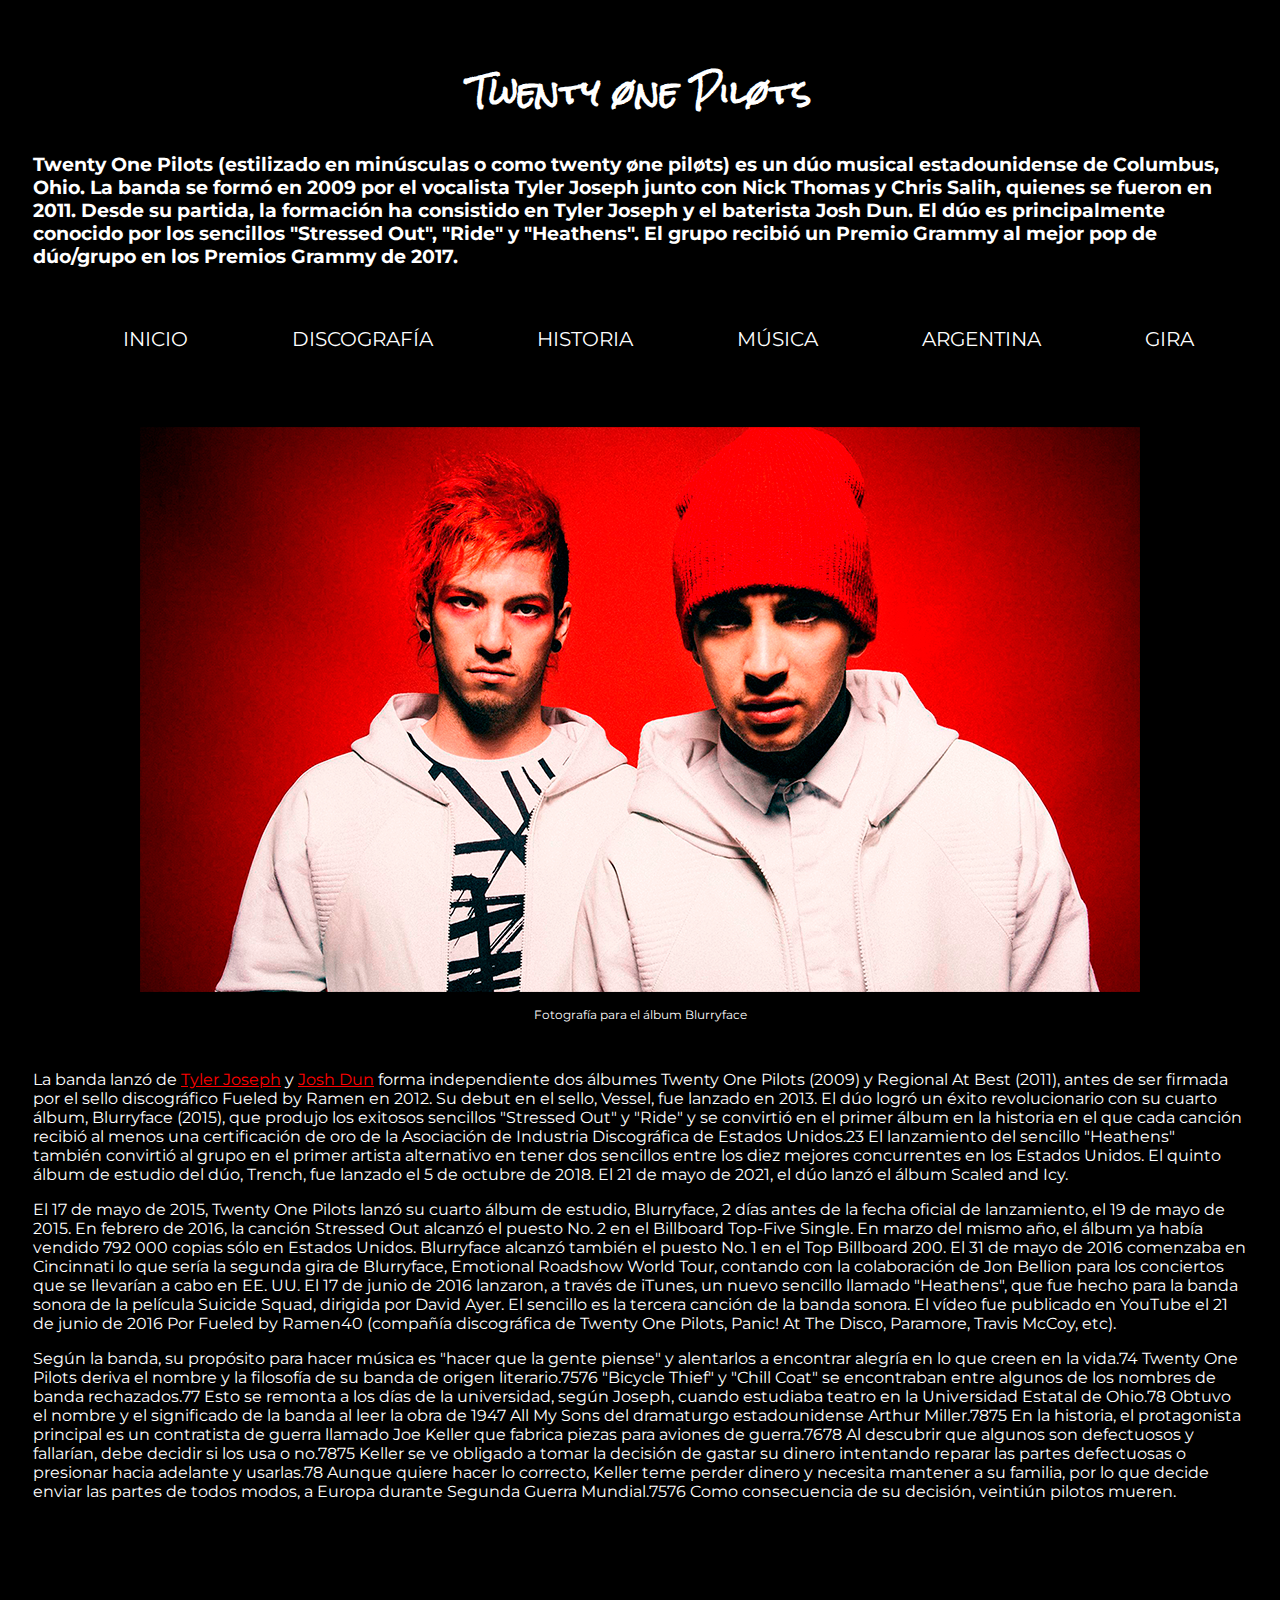
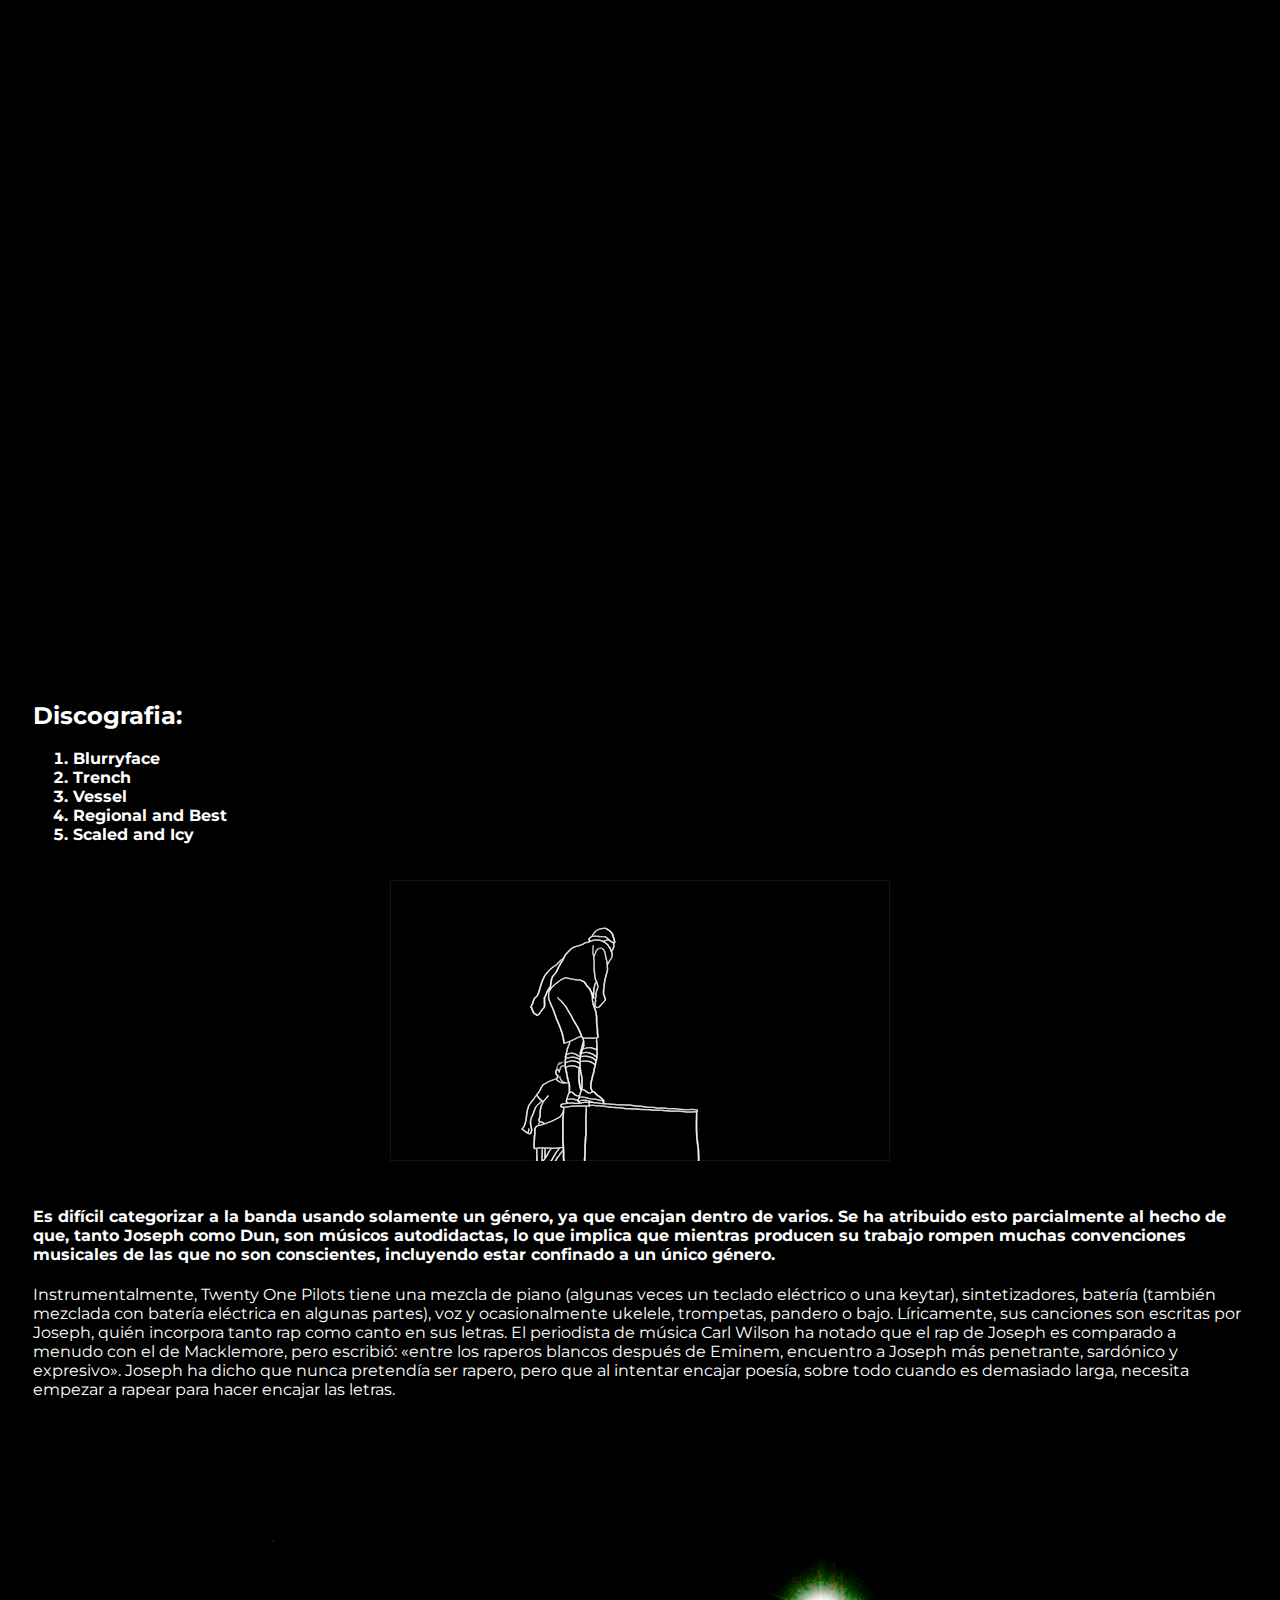
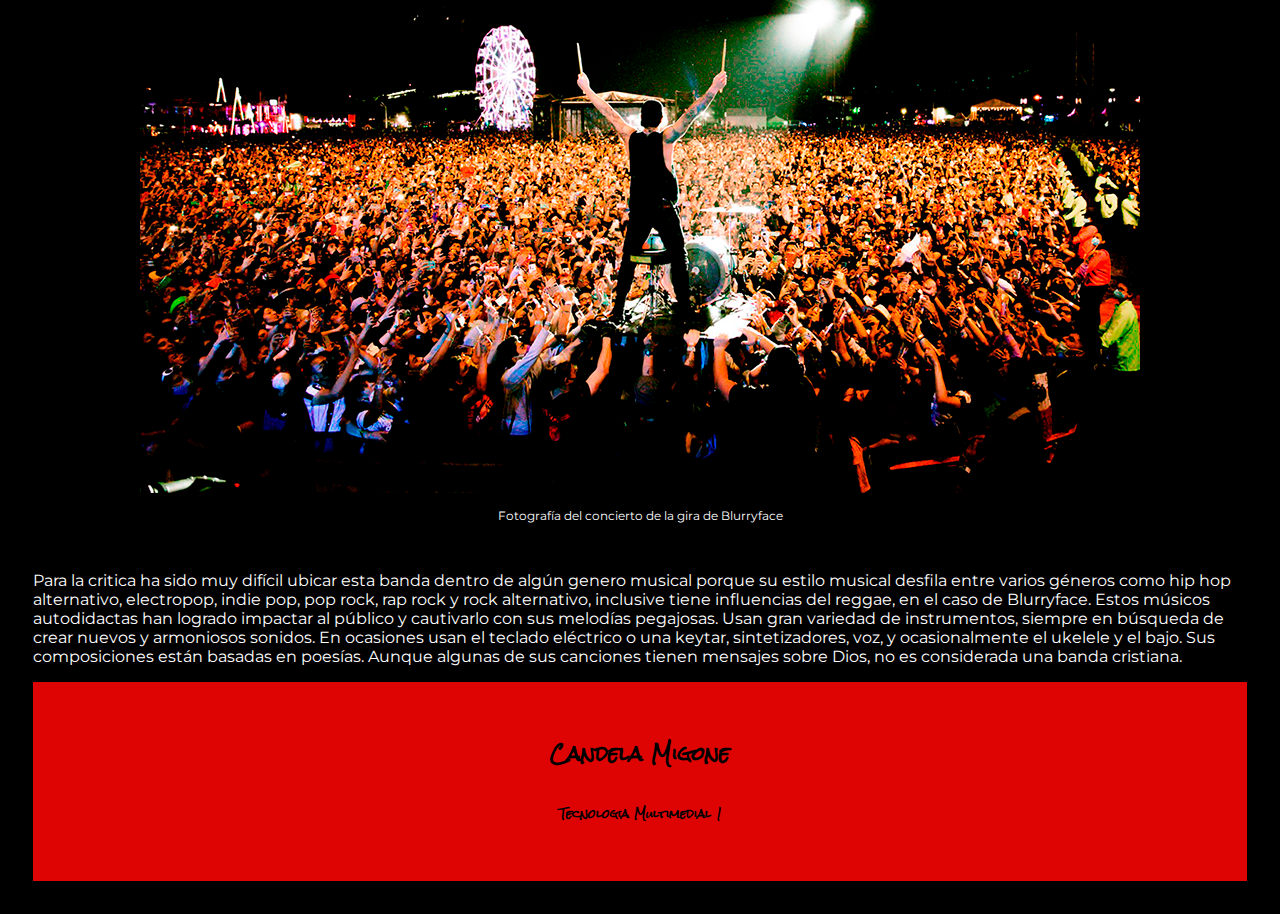
<file: index.html>
<!DOCTYPE html>
<html lang="en" dir="ltr">
  <head>
    <meta charset="utf-8">
    <title>Landing page</title>
    <link rel="stylesheet" href="css/estilos.css">
  </head>
  <body>
    <div class="contenedor">
      <div class="encabezado">
            <h1>Twenty øne Piløts</h1>
      </div>
      <div class="descripcion">
            <h3 id="Inicio">Twenty One Pilots (estilizado en minúsculas o como twenty øne piløts) es un dúo musical estadounidense de Columbus, Ohio. La banda se formó en 2009 por el vocalista Tyler Joseph junto con Nick Thomas y Chris Salih, quienes se fueron en 2011. Desde su partida, la formación ha consistido en Tyler Joseph y el baterista Josh Dun. El dúo es principalmente conocido por los sencillos "Stressed Out", "Ride" y "Heathens". El grupo recibió un Premio Grammy al mejor pop de dúo/grupo en los Premios Grammy de 2017.</h3>

      </div>
      <div class="menu">
        <ul>
          <li class="item-m"><a href="#Inicio">INICIO</a></li>
          <li class="item-m"><a href="#Discografia">DISCOGRAFÍA</a></li>
          <li class="item-m"><a href="#Historia">HISTORIA</a></li>
          <li  class="item-m"><a href="https://open.spotify.com/artist/3YQKmKGau1PzlVlkL1iodx">MÚSICA</a></li>
          <li class="item-m"><a href="#Video">ARGENTINA</a></li>
          <li  class="item-m"><a href="https://www.wegow.com/es-ar/artistas/twenty-one-pilots">GIRA</a></li>
        </ul>
      </div>
      <div class="imagenes">
        <img src="img/21.png" alt="texto alternativo">
        <p>Fotografía para el álbum Blurryface</p>
      </div>
      <div class="desarollo">
          <p id="Historia">La banda lanzó de <a href="https://es.wikipedia.org/wiki/Tyler_Joseph">Tyler Joseph</a> y <a href="https://es.wikipedia.org/wiki/Josh_Dun">Josh Dun</a> forma independiente dos álbumes Twenty One Pilots (2009) y Regional At Best (2011), antes de ser firmada por el sello discográfico Fueled by Ramen en 2012. Su debut en el sello, Vessel, fue lanzado en 2013. El dúo logró un éxito revolucionario con su cuarto álbum, Blurryface (2015), que produjo los exitosos sencillos "Stressed Out" y "Ride" y se convirtió en el primer álbum en la historia en el que cada canción recibió al menos una certificación de oro de la Asociación de Industria Discográfica de Estados Unidos.2​3​ El lanzamiento del sencillo "Heathens" también convirtió al grupo en el primer artista alternativo en tener dos sencillos entre los diez mejores concurrentes en los Estados Unidos. El quinto álbum de estudio del dúo, Trench, fue lanzado el 5 de octubre de 2018. El 21 de mayo de 2021, el dúo lanzó el álbum Scaled and Icy.</p>
            <p>El 17 de mayo de 2015, Twenty One Pilots lanzó su cuarto álbum de estudio, Blurryface, 2 días antes de la fecha oficial de lanzamiento, el 19 de mayo de 2015. En febrero de 2016, la canción Stressed Out alcanzó el puesto No. 2 en el Billboard Top-Five Single. En marzo del mismo año, el álbum ya había vendido 792 000 copias sólo en Estados Unidos. Blurryface alcanzó también el puesto No. 1 en el Top Billboard 200. El 31 de mayo de 2016 comenzaba en Cincinnati lo que sería la segunda gira de Blurryface, Emotional Roadshow World Tour, contando con la colaboración de Jon Bellion para los conciertos que se llevarían a cabo en EE. UU. El 17 de junio de 2016 lanzaron, a través de iTunes, un nuevo sencillo llamado "Heathens", que fue hecho para la banda sonora de la película Suicide Squad, dirigida por David Ayer. El sencillo es la tercera canción de la banda sonora. El vídeo fue publicado en YouTube el 21 de junio de 2016 Por Fueled by Ramen40​ (compañía discográfica de Twenty One Pilots, Panic! At The Disco, Paramore, Travis McCoy, etc).</p>
              <p>Según la banda, su propósito para hacer música es "hacer que la gente piense" y alentarlos a encontrar alegría en lo que creen en la vida.74​ Twenty One Pilots deriva el nombre y la filosofía de su banda de origen literario.75​76​ "Bicycle Thief" y "Chill Coat" se encontraban entre algunos de los nombres de banda rechazados.77​ Esto se remonta a los días de la universidad, según Joseph, cuando estudiaba teatro en la Universidad Estatal de Ohio.78​ Obtuvo el nombre y el significado de la banda al leer la obra de 1947 All My Sons del dramaturgo estadounidense Arthur Miller.78​75​ En la historia, el protagonista principal es un contratista de guerra llamado Joe Keller que fabrica piezas para aviones de guerra.76​78​ Al descubrir que algunos son defectuosos y fallarían, debe decidir si los usa o no.78​75​ Keller se ve obligado a tomar la decisión de gastar su dinero intentando reparar las partes defectuosas o presionar hacia adelante y usarlas.78​ Aunque quiere hacer lo correcto, Keller teme perder dinero y necesita mantener a su familia, por lo que decide enviar las partes de todos modos, a Europa durante Segunda Guerra Mundial.75​76​ Como consecuencia de su decisión, veintiún pilotos mueren. </p>
              <div class="video">
              <iframe id="Video" width="1080" height="720" src="https://www.youtube.com/embed/fYUOygTzFdU" title="YouTube video player" frameborder="0" allow="accelerometer; autoplay; clipboard-write; encrypted-media; gyroscope; picture-in-picture" allowfullscreen></iframe>

              </div>
                <h2 id="Discografia">Discografia:</h2>
                <ol><strong>
                  <li>Blurryface </li>
                  <li>Trench </li>
                  <li>Vessel</li>
                  <li>Regional and Best</li>
                  <li>Scaled and Icy</li>
                </ol>
</strong>
      </div>
      <div class="gif">
          <img src="img/salto.gif" alt="texto alternativo">

      </div>
      <div class="final">
        <h4>Es difícil categorizar a la banda usando solamente un género, ya que encajan dentro de varios. Se ha atribuido esto parcialmente al hecho de que, tanto Joseph como Dun, son músicos autodidactas, lo que implica que mientras producen su trabajo rompen muchas convenciones musicales de las que no son conscientes, incluyendo estar confinado a un único género.</h4>
        <p>Instrumentalmente, Twenty One Pilots tiene una mezcla de piano (algunas veces un teclado eléctrico o una keytar), sintetizadores, batería (también mezclada con batería eléctrica en algunas partes), voz y ocasionalmente ukelele, trompetas, pandero o bajo. Líricamente, sus canciones son escritas por Joseph, quién incorpora tanto rap como canto en sus letras. El periodista de música Carl Wilson ha notado que el rap de Joseph es comparado a menudo con el de Macklemore, pero escribió: «entre los raperos blancos después de Eminem, encuentro a Joseph más penetrante, sardónico y expresivo». Joseph ha dicho que nunca pretendía ser rapero, pero que al intentar encajar poesía, sobre todo cuando es demasiado larga, necesita empezar a rapear para hacer encajar las letras.</p>
      <div class="imagen">
        <img src="img/twenty.png" alt="texto alternativo">
        <p>Fotografía del concierto de la gira de Blurryface</p>
      </div>
        <p>Para la critica ha sido muy difícil ubicar esta banda dentro de algún genero musical porque su estilo musical desfila entre varios géneros como hip hop alternativo, electropop, indie pop, pop rock, rap rock y rock alternativo, inclusive tiene influencias del reggae, en el caso de Blurryface. Estos músicos autodidactas han logrado impactar al público y cautivarlo con sus melodías pegajosas. Usan gran variedad de instrumentos, siempre en búsqueda de crear nuevos y armoniosos sonidos. En ocasiones usan el teclado eléctrico o una keytar, sintetizadores, voz, y ocasionalmente el ukelele y el bajo. Sus composiciones están basadas en poesías. Aunque algunas de sus canciones tienen mensajes sobre Dios, no es considerada una banda cristiana.</p>
      </div>
      <div class="pie">
        <h3>Candela Migone</h3>
        <h6>Tecnologia Multimedial 1</h6>
      </div>
    </div>
</html>
</file>
<file: css/estilos.css>
@import url('https://fonts.googleapis.com/css2?family=Fredoka+One&family=Koulen&family=Montserrat:ital,wght@0,300;1,100&family=Neucha&family=Poppins:ital,wght@0,900;1,100;1,900&family=Quicksand:wght@300&family=Rock+Salt&display=swap');
body{
  background-color: black;
  padding: 25px;
}
.contenedor{
  font-family: 'Montserrat', cursive;
  width: 100%;
  color: white;
  background-color:black;
  margin: auto;
}
.encabezado{
  font-family: 'Rock Salt', cursive;
color: white;
  text-align: center;
}
.imagenes{
  text-align: center;
  font-size: 12px;
  padding: 20px;

}
.desarrollo{
  color:white;
  padding: 40px;
}
a{
  color: red;
}
.video{
  text-align: center;
  padding:20px;
}
.gif{
  text-align: center;
  padding: 20px;
}
.item-m{
  font-size: 20px;
  text-align: center;
    display: inline-block;
    padding: 40px;
}

.item-m a{
  color: white;
  text-decoration: none;
  text-align: center;
  padding: 10px;
}
.item-m a:hover{
  color: white;
  background-color: #DF0404;
  text-decoration: none;
  padding: 10px;
}
.imagen{
  text-align: center;
  font-size: 12px;
  padding: 20px;
}

.pie{
font-family: 'Rock Salt', cursive;
    background-color:#DF0404;
    text-align: center;
    color: black;
    height: 100%;
    padding: 30px;
}
</file>
